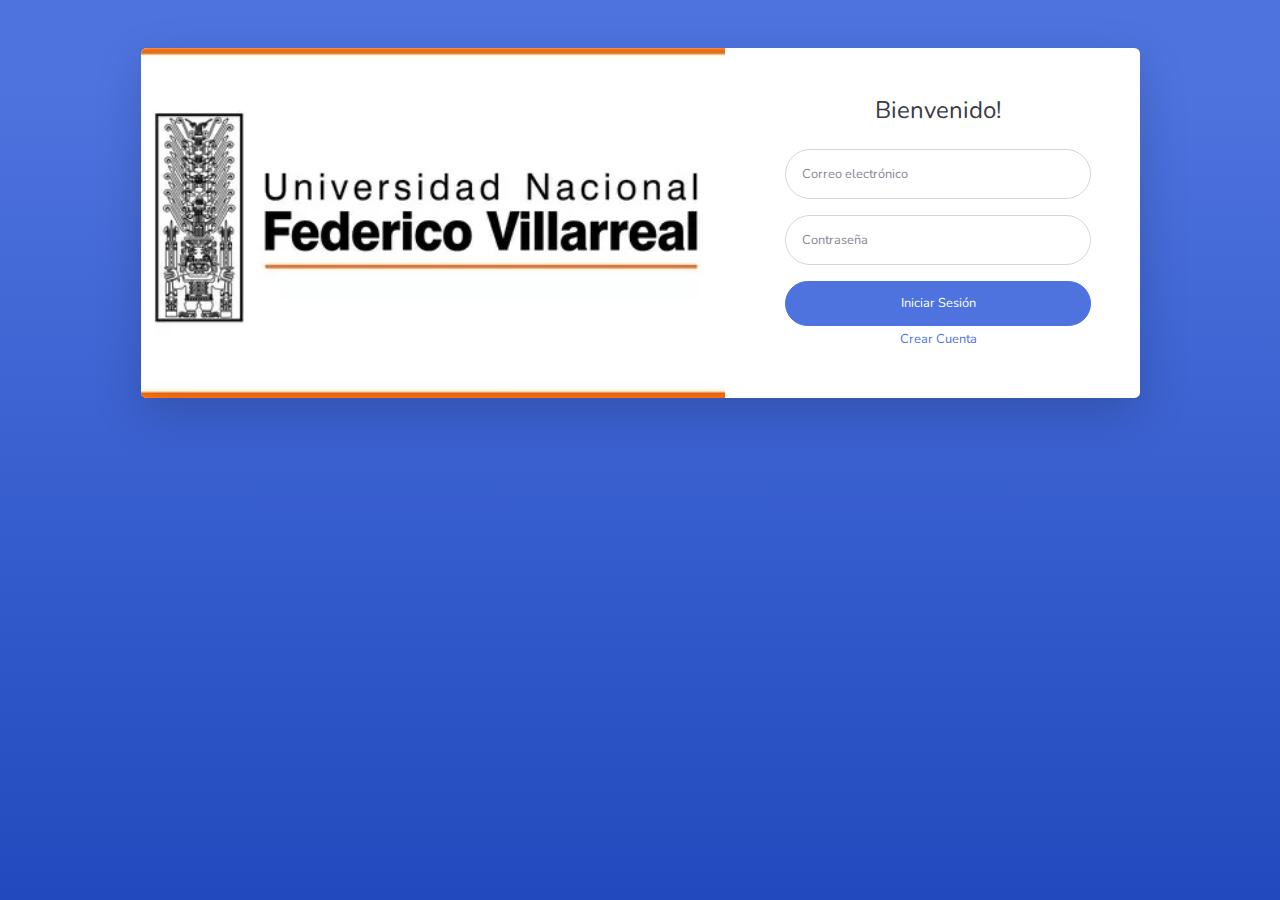
<file: src/main/resources/static/index.html>
<!DOCTYPE html>
<html lang="es">

<head>

    <meta charset="utf-8">
    <meta http-equiv="X-UA-Compatible" content="IE=edge">
    <meta name="viewport" content="width=device-width, initial-scale=1, shrink-to-fit=no">
    <meta name="description" content="">
    <meta name="author" content="">

    <title>Admin - Login</title>

    <!-- Custom fonts for this template-->
    <link href="vendor/fontawesome-free/css/all.min.css" rel="stylesheet" type="text/css">
    <link
        href="https://fonts.googleapis.com/css?family=Nunito:200,200i,300,300i,400,400i,600,600i,700,700i,800,800i,900,900i"
        rel="stylesheet">

    <!-- Custom styles for this template-->
    <link href="css/sb-admin-2.min.css" rel="stylesheet">

</head>

<body class="bg-gradient-primary">

    <div class="container">

        <!-- Outer Row -->
        <div class="row justify-content-center">

            <div class="col-xl-11 col-lg-12 col-md-11">

                <div class="card o-hidden border-0 shadow-lg my-5">
                    <div class="card-body p-0">
                        <!-- Nested Row within Card Body -->
                        <div class="row">
                            <!-- <div class="col-lg-6 d-none d-lg-block bg-login-image"></div>-->
                            <div class="col-lg-7 d-none d-lg-block bg-login-image"></div>
                            <div class="col-lg-5">
                                <div class="p-5">
                                    <div class="text-center">
                                        <h1 class="h4 text-gray-900 mb-4">Bienvenido!</h1>
                                    </div>
                                    <form class="user">
                                        <div class="form-group">
                                            <input type="email" class="form-control form-control-user"
                                                id="txtEmail" aria-describedby="emailHelp"
                                                placeholder="Correo electrónico" required>
                                        </div>
                                        <div class="form-group">
                                            <input type="password" class="form-control form-control-user"
                                                id="txtPassword" placeholder="Contraseña" required>
                                        </div>
                                        <input onclick="iniciarSesion()" type="submit" value="Iniciar Sesión" class="btn btn-primary btn-user btn-block">



                                    </form>
                                    <div class="text-center">
                                        <a class="small" href="registrar.html">Crear Cuenta</a>
                                    </div>
                                </div>
                            </div>
                        </div>
                    </div>
                </div>

            </div>

        </div>

    </div>

    <!-- Bootstrap core JavaScript-->
    <script src="vendor/jquery/jquery.min.js"></script>
    <script src="vendor/bootstrap/js/bootstrap.bundle.min.js"></script>

    <!-- Core plugin JavaScript-->
    <script src="vendor/jquery-easing/jquery.easing.min.js"></script>

    <!-- Custom scripts for all pages-->
    <script src="js/sb-admin-2.min.js"></script>

    <script src="js/login.js"></script>

</body>

</html>
</file>
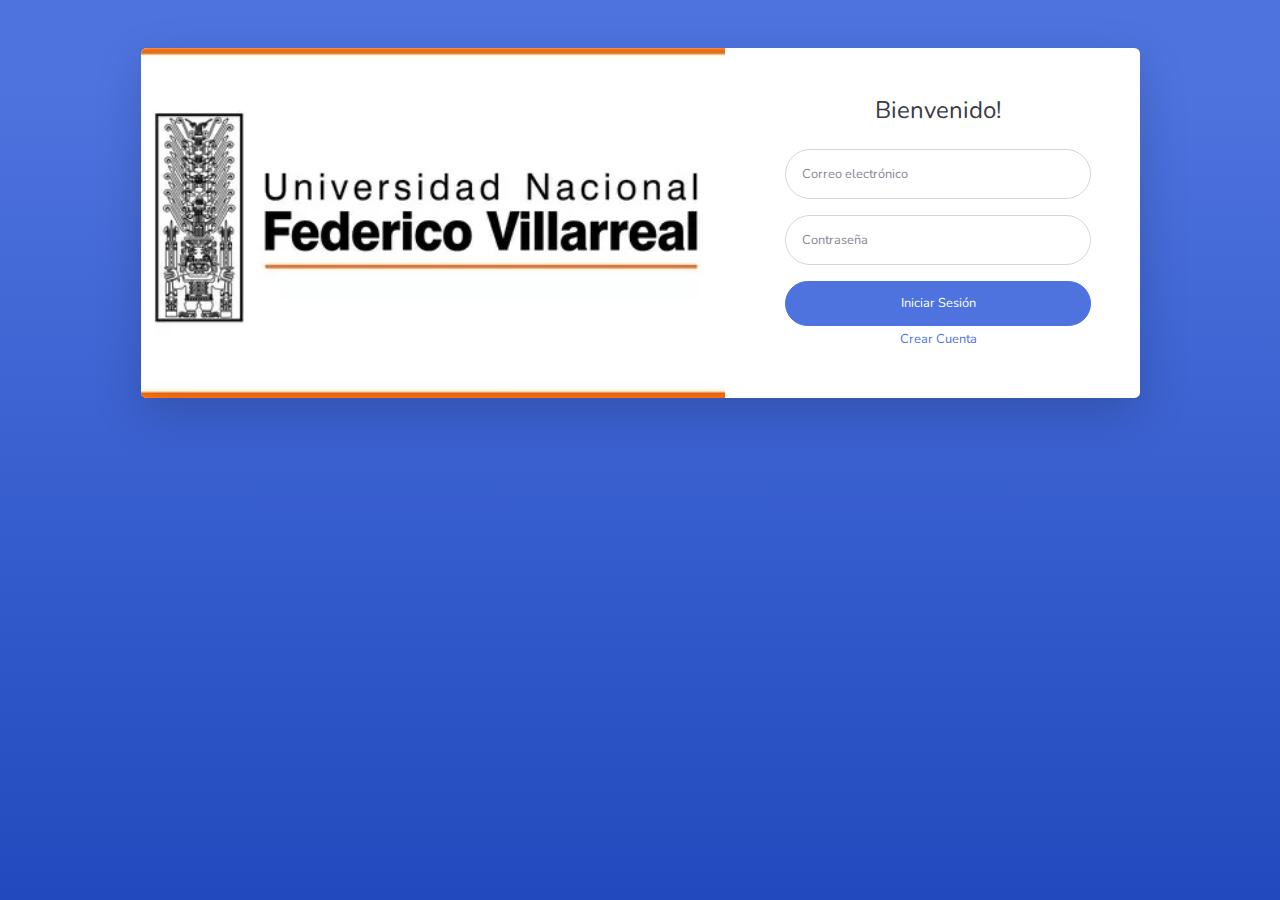
<file: src/main/resources/static/consulta.html>
<!DOCTYPE html>
<html lang="es">

<head>

    <meta charset="utf-8">
    <meta http-equiv="X-UA-Compatible" content="IE=edge">
    <meta name="viewport" content="width=device-width, initial-scale=1, shrink-to-fit=no">
    <meta name="description" content="">
    <meta name="author" content="">

    <title>Admin</title>

    <!-- Custom fonts for this template -->
    <link href="vendor/fontawesome-free/css/all.min.css" rel="stylesheet" type="text/css">
    <link
            href="https://fonts.googleapis.com/css?family=Nunito:200,200i,300,300i,400,400i,600,600i,700,700i,800,800i,900,900i"
            rel="stylesheet">

    <!-- Custom styles for this template -->
    <link href="css/sb-admin-2.min.css" rel="stylesheet">

    <!-- Custom styles for this page -->
    <link href="vendor/datatables/dataTables.bootstrap4.min.css" rel="stylesheet">
    <!-- Style  -->
    <link href="css/style.css" rel="stylesheet">

</head>

<body id="page-top">

<!-- Page Wrapper -->
<div id="wrapper">

    <!-- Sidebar -->
    <ul class="navbar-nav bg-gradient-primary sidebar sidebar-dark accordion" id="accordionSidebar">

        <!-- Sidebar - Brand -->
        <a class="sidebar-brand d-flex align-items-center justify-content-center" href="home.html">
            <div class="sidebar-brand-icon rotate-n-15">
                <i class="fas fa-laugh-wink"></i>
            </div>
            <div class="sidebar-brand-text mx-3">Oficina de Imagen Institucional</div>
        </a>

        <!-- Divider -->
        <hr class="sidebar-divider my-0">

        <!-- Nav Item - Dashboard -->
        <li class="nav-item">
            <a class="nav-link" href="home.html">

                <i class="fa fa-home" aria-hidden="true"></i>
                <span>Inicio</span></a>
        </li>



        <!-- Divider -->
        <hr class="sidebar-divider">



        <!-- Nav Item - Register product -->
        <li class="nav-item">
            <a class="nav-link" href="registro-producto.html">
                <i class="fas fa-fw fa-folder"></i>
                <span>Registrar evento</span></a>
        </li>

        <!-- Nav Item - products -->
        <li class="nav-item">
            <a class="nav-link" href="productos.html">
                <i class="fas fa-fw fa-folder"></i>
                <span>Eventos</span></a>
        </li>

        <!-- Nav Item - Tables -->
        <li class="nav-item">
            <a class="nav-link" href="usuarios.html">
                <i class="fas fa-fw fa-table"></i>
                <span>Usuarios</span></a>
        </li>

        <!-- Nav Item - Query -->
        <li class="nav-item active">
            <a class="nav-link" href="consulta.html">
                <i class="fa fa-question-circle" aria-hidden="true"></i>
                <span>Ayuda</span></a>
        </li>

        <!-- Divider -->
        <hr class="sidebar-divider d-none d-md-block">

        <!-- Sidebar Toggler (Sidebar) -->
        <div class="text-center d-none d-md-inline">
            <button class="rounded-circle border-0" id="sidebarToggle"></button>
        </div>



    </ul>
    <!-- End of Sidebar -->

    <!-- Content Wrapper -->
    <div id="content-wrapper" class="d-flex flex-column">

        <!-- Main Content -->
        <div id="content">

            <!-- Topbar -->
            <nav class="navbar navbar-expand navbar-light bg-white topbar mb-4 static-top shadow">

                <!-- Sidebar Toggle (Topbar) -->
                <form class="form-inline">
                    <button id="sidebarToggleTop" class="btn btn-link d-md-none rounded-circle mr-3">
                        <i class="fa fa-bars"></i>
                    </button>
                </form>



                <!-- Topbar Navbar -->
                <ul class="navbar-nav ml-auto">




                    <div class="topbar-divider d-none d-sm-block"></div>

                    <!-- Nav Item - User Information -->
                    <li class="nav-item dropdown no-arrow">
                        <a class="nav-link dropdown-toggle" href="#" id="userDropdown" role="button"
                           data-toggle="dropdown" aria-haspopup="true" aria-expanded="false">
                            <span class="mr-2 d-none d-lg-inline text-gray-600 small" id="txt-email-usuario">...</span>
                            <img class="img-profile rounded-circle"
                                 src="img/undraw_profile.svg">
                        </a>
                        <!-- Dropdown - User Information -->
                        <div class="dropdown-menu dropdown-menu-right shadow animated--grow-in"
                             aria-labelledby="userDropdown">
                            <a class="dropdown-item" href="modificar-usuario.html">
                                <i class="fas fa-user fa-sm fa-fw mr-2 text-gray-400"></i>
                                Perfil
                            </a>

                            <div class="dropdown-divider"></div>
                            <a class="dropdown-item" href="#" data-toggle="modal" data-target="#logoutModal">
                                <i class="fas fa-sign-out-alt fa-sm fa-fw mr-2 text-gray-400"></i>
                                Cerrar sesión
                            </a>
                        </div>
                    </li>

                </ul>

            </nav>
            <!-- End of Topbar -->

            <!-- Begin Page Content -->
            <div class="container-fluid">

                <!-- Page Heading -->
                <h1 class="h3 mb-2 text-gray-800">Ayuda</h1>

                <!-- DataTales Example -->
                <div class="container">
                    <div class="row">
                        <div class="card shadow col-12  col-sm-12 col-md-6 col-lg-6 mb-4">
                            <div class="">
                                <div class="p-5">
                                    <div class="text-center">
                                        <h2 class="h4 text-gray-900 mb-4">Consulta</h2>
                                    </div>
                                    <form class="product">
                                        <div class="form-group row">
                                            <div class="col mb-3 mb-sm-0">
                                                <input type="text" class="form-control form-control-user" id="txtNombre"
                                                       placeholder="Nombre" required>
                                            </div>
                                        </div>
                                        <div class="form-group row">
                                            <div class="col">
                                                <input type="text" class="form-control form-control-user" id="txtAsunto"
                                                       placeholder="Asunto" required>
                                            </div>
                                        </div>

                                        <div class="form-group row">
                                            <div class="col">
                                                <input type="text" class="form-control form-control-user"
                                                       id="txtEmail" placeholder="Correo electrónico" required>
                                            </div>
                                        </div>


                                        <div class="form-group row ">
                                            <div class="col">
                                                <textarea type="text" class="form-control form-control-user"
                                                       id="txtComentario" placeholder="Comentario" required></textarea>
                                            </div>
                                        </div>
                                        <hr>
                                        <a onclick="registrarProductos()" href="#" class="btn btn-primary btn-user btn-block">
                                            Enviar
                                        </a>


                                    </form>

                                </div>
                            </div>
                        </div>
                        <div class="col-12 col-sm-12 col-md-6 col-lg-6 map-help">

                            <iframe  src="https://www.google.com/maps/embed?pb=!1m18!1m12!1m3!1d15603.315185141466!2d-77.0381287978751!3d-12.123863766891915!2m3!1f0!2f0!3f0!3m2!1i1024!2i768!4f13.1!3m3!1m2!1s0x9105c99da33001ef%3A0xed0311a62a233c11!2sMiraflores%20kenedy!5e0!3m2!1ses-419!2spe!4v1648928636796!5m2!1ses-419!2spe" width="300" height="400" style="border:0;" allowfullscreen="" loading="lazy" referrerpolicy="no-referrer-when-downgrade"></iframe>
                        </div>
                    </div>
                </div>





            </div>
            <!-- /.container-fluid -->

        </div>
        <!-- End of Main Content -->

        <!-- Footer -->
        <footer class="sticky-footer bg-white">
            <div class="container my-auto">
                <div class="copyright text-center my-auto">
                    <span>Copyright &copy; 2022</span>
                </div>
            </div>
        </footer>
        <!-- End of Footer -->

    </div>
    <!-- End of Content Wrapper -->

</div>
<!-- End of Page Wrapper -->

<!-- Scroll to Top Button-->
<a class="scroll-to-top rounded" href="#page-top">
    <i class="fas fa-angle-up"></i>
</a>

<!-- Logout Modal-->
<div class="modal fade" id="logoutModal" tabindex="-1" role="dialog" aria-labelledby="exampleModalLabel"
     aria-hidden="true">
    <div class="modal-dialog" role="document">
        <div class="modal-content">
            <div class="modal-header">
                <h5 class="modal-title" id="exampleModalLabel">¿Listo para salir?</h5>
                <button class="close" type="button" data-dismiss="modal" aria-label="Close">
                    <span aria-hidden="true">×</span>
                </button>
            </div>
            <div class="modal-body">Seleccione "Cerrar sesión" a continuación si está listo para finalizar su sesión actual.</div>
            <div class="modal-footer">
                <button class="btn btn-secondary" type="button" data-dismiss="modal">Cancelar</button>
                <a class="btn btn-primary" href="index.html" id="sign-off">Cerrar sesión</a>
            </div>
        </div>
    </div>
</div>

<!-- Bootstrap core JavaScript-->
<script src="vendor/jquery/jquery.min.js"></script>
<script src="vendor/bootstrap/js/bootstrap.bundle.min.js"></script>

<!-- Core plugin JavaScript-->
<script src="vendor/jquery-easing/jquery.easing.min.js"></script>

<!-- Custom scripts for all pages-->
<script src="js/sb-admin-2.min.js"></script>

<!-- Page level plugins -->
<script src="vendor/datatables/jquery.dataTables.min.js"></script>
<script src="vendor/datatables/dataTables.bootstrap4.min.js"></script>

<!-- Page level custom scripts -->
<script src="js/ayuda.js"></script>

</body>

</html>
</file>
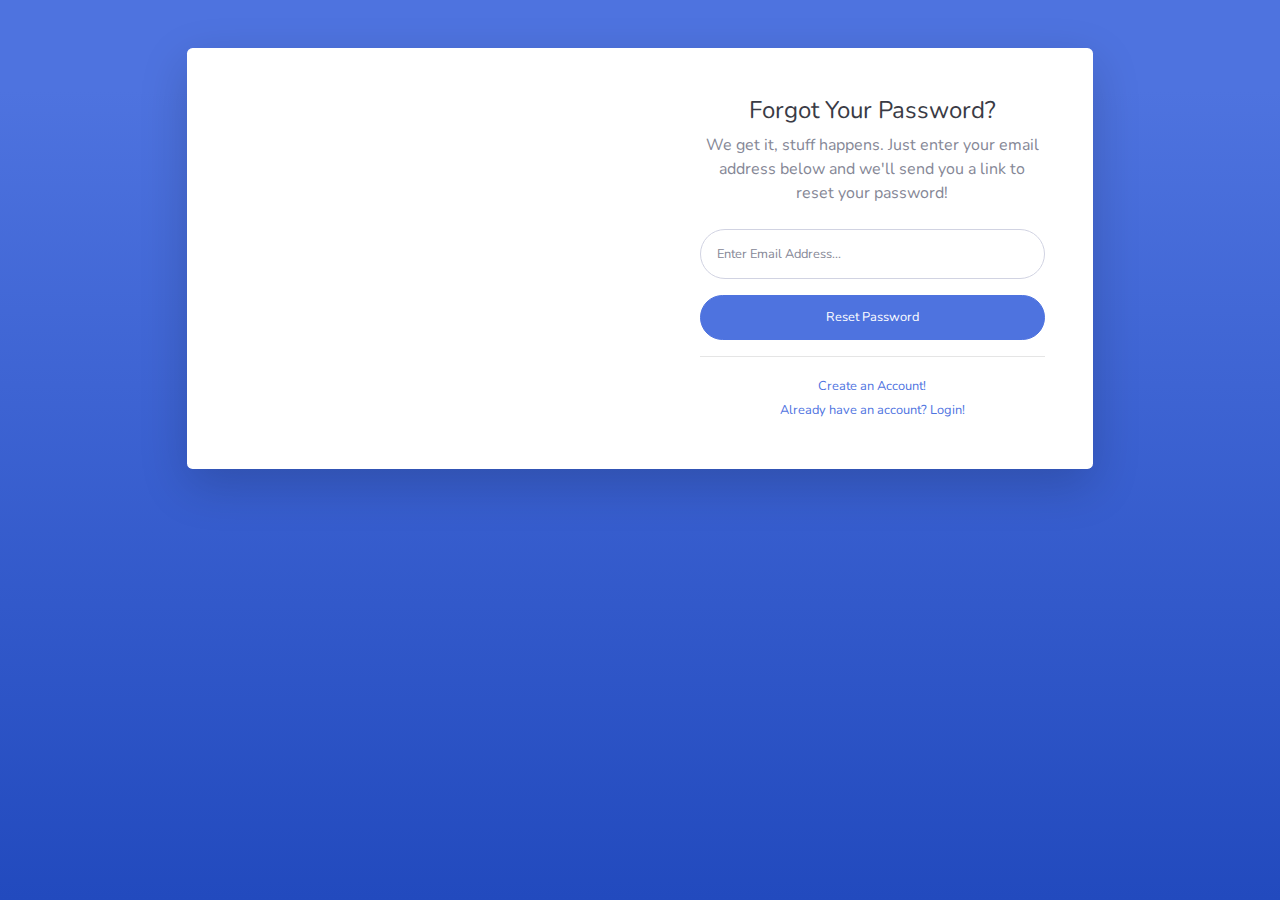
<file: src/main/resources/static/forgot-password.html>
<!DOCTYPE html>
<html lang="en">

<head>

    <meta charset="utf-8">
    <meta http-equiv="X-UA-Compatible" content="IE=edge">
    <meta name="viewport" content="width=device-width, initial-scale=1, shrink-to-fit=no">
    <meta name="description" content="">
    <meta name="author" content="">

    <title>SB Admin 2 - Forgot Password</title>

    <!-- Custom fonts for this template-->
    <link href="vendor/fontawesome-free/css/all.min.css" rel="stylesheet" type="text/css">
    <link
        href="https://fonts.googleapis.com/css?family=Nunito:200,200i,300,300i,400,400i,600,600i,700,700i,800,800i,900,900i"
        rel="stylesheet">

    <!-- Custom styles for this template-->
    <link href="css/sb-admin-2.min.css" rel="stylesheet">

</head>

<body class="bg-gradient-primary">

    <div class="container">

        <!-- Outer Row -->
        <div class="row justify-content-center">

            <div class="col-xl-10 col-lg-12 col-md-9">

                <div class="card o-hidden border-0 shadow-lg my-5">
                    <div class="card-body p-0">
                        <!-- Nested Row within Card Body -->
                        <div class="row">
                            <div class="col-lg-6 d-none d-lg-block bg-password-image"></div>
                            <div class="col-lg-6">
                                <div class="p-5">
                                    <div class="text-center">
                                        <h1 class="h4 text-gray-900 mb-2">Forgot Your Password?</h1>
                                        <p class="mb-4">We get it, stuff happens. Just enter your email address below
                                            and we'll send you a link to reset your password!</p>
                                    </div>
                                    <form class="user">
                                        <div class="form-group">
                                            <input type="email" class="form-control form-control-user"
                                                id="exampleInputEmail" aria-describedby="emailHelp"
                                                placeholder="Enter Email Address...">
                                        </div>
                                        <a href="login.html" class="btn btn-primary btn-user btn-block">
                                            Reset Password
                                        </a>
                                    </form>
                                    <hr>
                                    <div class="text-center">
                                        <a class="small" href="register.html">Create an Account!</a>
                                    </div>
                                    <div class="text-center">
                                        <a class="small" href="login.html">Already have an account? Login!</a>
                                    </div>
                                </div>
                            </div>
                        </div>
                    </div>
                </div>

            </div>

        </div>

    </div>

    <!-- Bootstrap core JavaScript-->
    <script src="vendor/jquery/jquery.min.js"></script>
    <script src="vendor/bootstrap/js/bootstrap.bundle.min.js"></script>

    <!-- Core plugin JavaScript-->
    <script src="vendor/jquery-easing/jquery.easing.min.js"></script>

    <!-- Custom scripts for all pages-->
    <script src="js/sb-admin-2.min.js"></script>

</body>

</html>
</file>
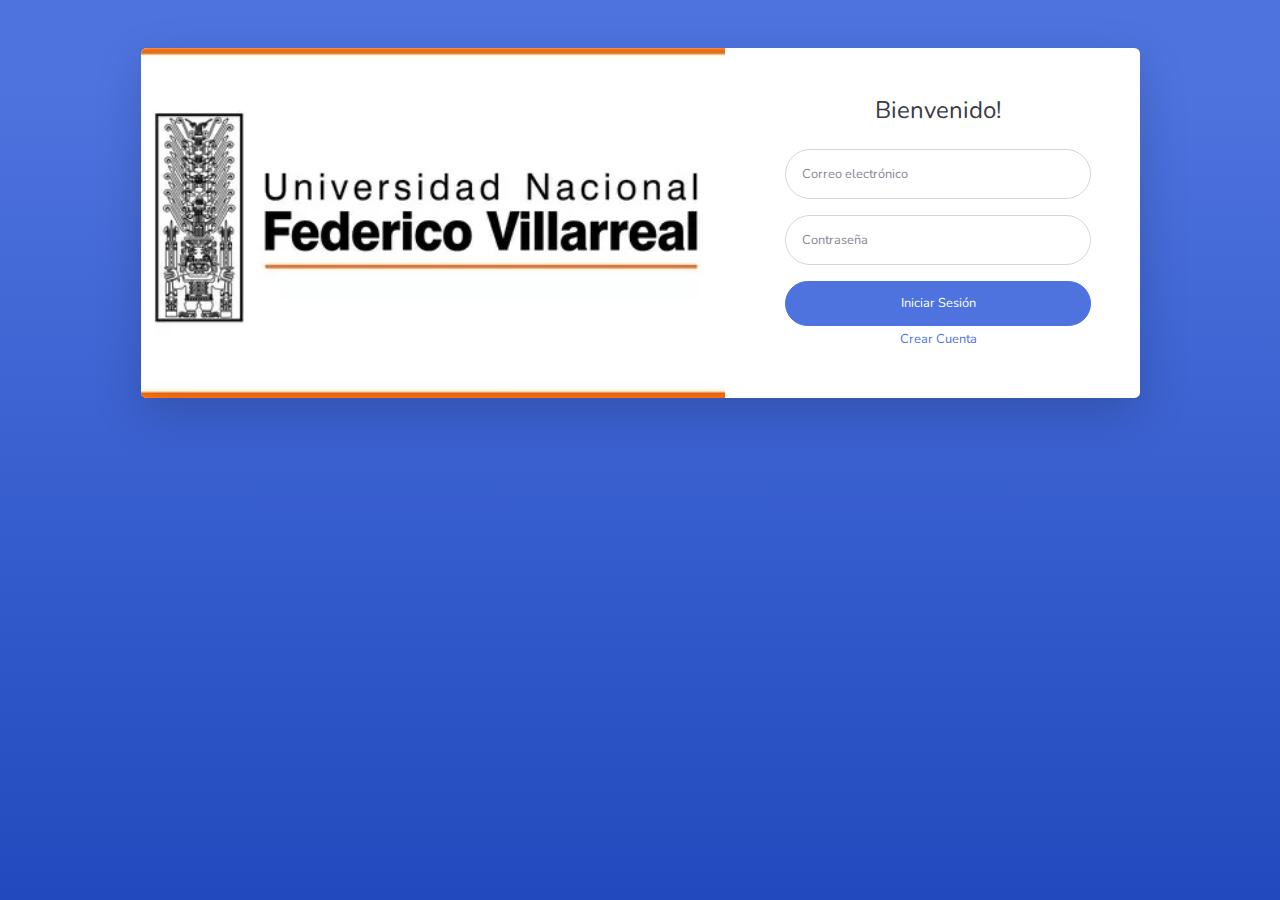
<file: src/main/resources/static/home.html>
<!DOCTYPE html>
<html lang="es">

<head>

    <meta charset="utf-8">
    <meta http-equiv="X-UA-Compatible" content="IE=edge">
    <meta name="viewport" content="width=device-width, initial-scale=1, shrink-to-fit=no">
    <meta name="description" content="">
    <meta name="author" content="">

    <title>Admin</title>

    <!-- Custom fonts for this template-->
    <link href="vendor/fontawesome-free/css/all.min.css" rel="stylesheet" type="text/css">
    <link
        href="https://fonts.googleapis.com/css?family=Nunito:200,200i,300,300i,400,400i,600,600i,700,700i,800,800i,900,900i"
        rel="stylesheet">

    <!-- Custom styles for this template-->
    <link href="css/sb-admin-2.min.css" rel="stylesheet">

</head>

<body id="page-top">

    <!-- Page Wrapper -->
    <div id="wrapper">

        <!-- Sidebar -->
        <ul class="navbar-nav bg-gradient-primary sidebar sidebar-dark accordion" id="accordionSidebar">

            <!-- Sidebar - Brand -->
            <a class="sidebar-brand d-flex align-items-center justify-content-center" href="home.html">
                <div class="sidebar-brand-icon rotate-n-15">
                    <i class="fas fa-laugh-wink"></i>
                </div>
                <div class="sidebar-brand-text mx-3">Oficina de Imagen Institucional</div>
            </a>

            <!-- Divider -->
            <hr class="sidebar-divider my-0">

            <!-- Nav Item - Dashboard -->
            <li class="nav-item active">
                <a class="nav-link" href="home.html">

                    <i class="fa fa-home" aria-hidden="true"></i>
                    <span>Inicio</span></a>
            </li>



            <!-- Divider -->
            <hr class="sidebar-divider">



            <!-- Nav Item - Register product -->
            <li class="nav-item">
                <a class="nav-link" href="registro-producto.html">
                    <i class="fas fa-fw fa-folder"></i>
                    <span>Registrar evento</span></a>
            </li>

            <!-- Nav Item - Register product -->
            <li class="nav-item">
                <a class="nav-link" href="productos.html">
                    <i class="fas fa-fw fa-folder"></i>
                    <span>Eventos</span></a>
            </li>

            <!-- Nav Item - Tables -->
            <li class="nav-item">
                <a class="nav-link" href="usuarios.html">
                    <i class="fas fa-fw fa-table"></i>
                    <span>Usuarios</span></a>
            </li>
            <!-- Nav Item - Query -->
            <li class="nav-item">
                <a class="nav-link" href="consulta.html">
                    <i class="fa fa-question-circle" aria-hidden="true"></i>
                    <span>Ayuda</span></a>
            </li>
            <!-- Divider -->
            <hr class="sidebar-divider d-none d-md-block">

            <!-- Sidebar Toggler (Sidebar) -->
            <div class="text-center d-none d-md-inline">
                <button class="rounded-circle border-0" id="sidebarToggle"></button>
            </div>



        </ul>
        <!-- End of Sidebar -->

        <!-- Content Wrapper -->
        <div id="content-wrapper" class="d-flex flex-column">

            <!-- Main Content -->
            <div id="content">

                <!-- Topbar -->
                <nav class="navbar navbar-expand navbar-light bg-white topbar mb-4 static-top shadow">

                    <!-- Sidebar Toggle (Topbar) -->
                    <button id="sidebarToggleTop" class="btn btn-link d-md-none rounded-circle mr-3">
                        <i class="fa fa-bars"></i>
                    </button>

                    <!-- Topbar Search -->
                    <form
                        class="d-none d-sm-inline-block form-inline mr-auto ml-md-3 my-2 my-md-0 mw-100 navbar-search">
                        <div class="input-group">
                            <input type="text" class="form-control bg-light border-0 small" placeholder="Buscar..."
                                aria-label="Search" aria-describedby="basic-addon2">
                            <div class="input-group-append">
                                <button class="btn btn-primary" type="button">
                                    <i class="fas fa-search fa-sm"></i>
                                </button>
                            </div>
                        </div>
                    </form>

                    <!-- Topbar Navbar -->
                    <ul class="navbar-nav ml-auto">

                        <!-- Nav Item - Search Dropdown (Visible Only XS) -->
                        <li class="nav-item dropdown no-arrow d-sm-none">
                            <a class="nav-link dropdown-toggle" href="#" id="searchDropdown" role="button"
                                data-toggle="dropdown" aria-haspopup="true" aria-expanded="false">
                                <i class="fas fa-search fa-fw"></i>
                            </a>
                            <!-- Dropdown - Messages -->
                            <div class="dropdown-menu dropdown-menu-right p-3 shadow animated--grow-in"
                                aria-labelledby="searchDropdown">
                                <form class="form-inline mr-auto w-100 navbar-search">
                                    <div class="input-group">
                                        <input type="text" class="form-control bg-light border-0 small"
                                            placeholder="Search for..." aria-label="Search"
                                            aria-describedby="basic-addon2">
                                        <div class="input-group-append">
                                            <button class="btn btn-primary" type="button">
                                                <i class="fas fa-search fa-sm"></i>
                                            </button>
                                        </div>
                                    </div>
                                </form>
                            </div>
                        </li>





                        <div class="topbar-divider d-none d-sm-block"></div>

                        <!-- Nav Item - User Information -->
                        <li class="nav-item dropdown no-arrow">
                            <a class="nav-link dropdown-toggle" href="#" id="userDropdown" role="button"
                                data-toggle="dropdown" aria-haspopup="true" aria-expanded="false">
                                <span class="mr-2 d-none d-lg-inline text-gray-600 small" id="txt-email-usuario"></span>
                                <img class="img-profile rounded-circle"
                                    src="img/undraw_profile.svg">
                            </a>
                            <!-- Dropdown - User Information -->
                            <div class="dropdown-menu dropdown-menu-right shadow animated--grow-in"
                                aria-labelledby="userDropdown">
                                <a class="dropdown-item" href="modificar-usuario.html">
                                    <i class="fas fa-user fa-sm fa-fw mr-2 text-gray-400"></i>
                                    Perfil
                                </a>

                                <div class="dropdown-divider"></div>
                                <a class="dropdown-item" href="#" data-toggle="modal" data-target="#logoutModal">
                                    <i class="fas fa-sign-out-alt fa-sm fa-fw mr-2 text-gray-400"></i>
                                    Cerrar sesión
                                </a>
                            </div>
                        </li>

                    </ul>

                </nav>
                <!-- End of Topbar -->

                <!-- Begin Page Content -->
                <div class="container-fluid">

                    <!-- Page Heading -->
                    <div class="d-sm-flex align-items-center justify-content-between mb-4">

                        <a href="#" class="d-none d-sm-inline-block btn btn-sm btn-primary shadow-sm"><i
                                class="fas fa-download fa-sm text-white-50"></i> Generar reporte</a>
                    </div>

                    <!-- Content Row -->
                    <div class="row">

                        <!-- Earnings (Monthly) Card Example -->
                        <div class="col-xl-3 col-md-6 mb-4">
                            <div class="card border-left-primary shadow h-100 py-2">
                                <div class="card-body">
                                    <div class="row no-gutters align-items-center">
                                        <div class="col mr-2">
                                            <div class="text-xs font-weight-bold text-primary text-uppercase mb-1">
                                                GANANCIAS (MENSUALES)</div>
                                            <div class="h5 mb-0 font-weight-bold text-gray-800">$40,000</div>
                                        </div>
                                        <div class="col-auto">
                                            <i class="fas fa-calendar fa-2x text-gray-300"></i>
                                        </div>
                                    </div>
                                </div>
                            </div>
                        </div>

                        <!-- Earnings (Monthly) Card Example -->
                        <div class="col-xl-3 col-md-6 mb-4">
                            <div class="card border-left-success shadow h-100 py-2">
                                <div class="card-body">
                                    <div class="row no-gutters align-items-center">
                                        <div class="col mr-2">
                                            <div class="text-xs font-weight-bold text-success text-uppercase mb-1">
                                                GANANCIAS (ANUALES)</div>
                                            <div class="h5 mb-0 font-weight-bold text-gray-800">$215,000</div>
                                        </div>
                                        <div class="col-auto">
                                            <i class="fas fa-dollar-sign fa-2x text-gray-300"></i>
                                        </div>
                                    </div>
                                </div>
                            </div>
                        </div>

                        <!-- Earnings (Monthly) Card Example -->
                        <div class="col-xl-3 col-md-6 mb-4">
                            <div class="card border-left-info shadow h-100 py-2">
                                <div class="card-body">
                                    <div class="row no-gutters align-items-center">
                                        <div class="col mr-2">
                                            <div class="text-xs font-weight-bold text-info text-uppercase mb-1">TAREAS
                                            </div>
                                            <div class="row no-gutters align-items-center">
                                                <div class="col-auto">
                                                    <div class="h5 mb-0 mr-3 font-weight-bold text-gray-800">50%</div>
                                                </div>
                                                <div class="col">
                                                    <div class="progress progress-sm mr-2">
                                                        <div class="progress-bar bg-info" role="progressbar"
                                                            style="width: 50%" aria-valuenow="50" aria-valuemin="0"
                                                            aria-valuemax="100"></div>
                                                    </div>
                                                </div>
                                            </div>
                                        </div>
                                        <div class="col-auto">
                                            <i class="fas fa-clipboard-list fa-2x text-gray-300"></i>
                                        </div>
                                    </div>
                                </div>
                            </div>
                        </div>

                        <!-- Pending Requests Card Example -->
                        <div class="col-xl-3 col-md-6 mb-4">
                            <div class="card border-left-warning shadow h-100 py-2">
                                <div class="card-body">
                                    <div class="row no-gutters align-items-center">
                                        <div class="col mr-2">
                                            <div class="text-xs font-weight-bold text-warning text-uppercase mb-1">
                                                SOLICITUDES PENDIENTES</div>
                                            <div class="h5 mb-0 font-weight-bold text-gray-800">18</div>
                                        </div>
                                        <div class="col-auto">
                                            <i class="fas fa-comments fa-2x text-gray-300"></i>
                                        </div>
                                    </div>
                                </div>
                            </div>
                        </div>
                    </div>

                    <!-- Content Row -->

                    <div class="row">

                        <!-- Area Chart -->
                        <div class="col-xl-8 col-lg-7">
                            <div class="card shadow mb-4">
                                <!-- Card Header - Dropdown -->
                                <div
                                    class="card-header py-3 d-flex flex-row align-items-center justify-content-between">
                                    <h6 class="m-0 font-weight-bold text-primary">Resumen de ganancias</h6>
                                    <div class="dropdown no-arrow">
                                        <a class="dropdown-toggle" href="#" role="button" id="dropdownMenuLink"
                                            data-toggle="dropdown" aria-haspopup="true" aria-expanded="false">
                                            <i class="fas fa-ellipsis-v fa-sm fa-fw text-gray-400"></i>
                                        </a>
                                        <div class="dropdown-menu dropdown-menu-right shadow animated--fade-in"
                                            aria-labelledby="dropdownMenuLink">
                                            <div class="dropdown-header">Dropdown Header:</div>
                                            <a class="dropdown-item" href="#">Acción</a>
                                            <a class="dropdown-item" href="#">Otra acción</a>
                                            <div class="dropdown-divider"></div>
                                            <a class="dropdown-item" href="#">Algo mas aquí</a>
                                        </div>
                                    </div>
                                </div>
                                <!-- Card Body -->
                                <div class="card-body">
                                    <div class="chart-area">
                                        <canvas id="myAreaChart"></canvas>
                                    </div>
                                </div>
                            </div>
                        </div>

                        <!-- Pie Chart -->
                        <div class="col-xl-4 col-lg-5">
                            <div class="card shadow mb-4">
                                <!-- Card Header - Dropdown -->
                                <div
                                    class="card-header py-3 d-flex flex-row align-items-center justify-content-between">
                                    <h6 class="m-0 font-weight-bold text-primary">Fuentes de ingresos</h6>
                                    <div class="dropdown no-arrow">
                                        <a class="dropdown-toggle" href="#" role="button" id="dropdownMenuLink"
                                            data-toggle="dropdown" aria-haspopup="true" aria-expanded="false">
                                            <i class="fas fa-ellipsis-v fa-sm fa-fw text-gray-400"></i>
                                        </a>
                                        <div class="dropdown-menu dropdown-menu-right shadow animated--fade-in"
                                            aria-labelledby="dropdownMenuLink">
                                            <div class="dropdown-header">Dropdown Header:</div>
                                            <a class="dropdown-item" href="#">Acción</a>
                                            <a class="dropdown-item" href="#">Otra acción</a>
                                            <div class="dropdown-divider"></div>
                                            <a class="dropdown-item" href="#">Algo mas aquí</a>
                                        </div>
                                    </div>
                                </div>
                                <!-- Card Body -->
                                <div class="card-body">
                                    <div class="chart-pie pt-4 pb-2">
                                        <canvas id="myPieChart"></canvas>
                                    </div>
                                    <div class="mt-4 text-center small">
                                        <span class="mr-2">
                                            <i class="fas fa-circle text-primary"></i> Directo
                                        </span>
                                        <span class="mr-2">
                                            <i class="fas fa-circle text-success"></i> Social
                                        </span>
                                        <span class="mr-2">
                                            <i class="fas fa-circle text-info"></i> Remisión
                                        </span>
                                    </div>
                                </div>
                            </div>
                        </div>
                    </div>

                    <!-- Content Row -->
                    <div class="row">

                        <!-- Content Column -->
                        <div class="col-lg-6 mb-4">

                            <!-- Project Card Example -->
                            <div class="card shadow mb-4">
                                <div class="card-header py-3">
                                    <h6 class="m-0 font-weight-bold text-primary">Proyectos</h6>
                                </div>
                                <div class="card-body">
                                    <h4 class="small font-weight-bold">Migración del servidor<span
                                            class="float-right">20%</span></h4>
                                    <div class="progress mb-4">
                                        <div class="progress-bar bg-danger" role="progressbar" style="width: 20%"
                                            aria-valuenow="20" aria-valuemin="0" aria-valuemax="100"></div>
                                    </div>
                                    <h4 class="small font-weight-bold">Seguimiento de ventas <span
                                            class="float-right">40%</span></h4>
                                    <div class="progress mb-4">
                                        <div class="progress-bar bg-warning" role="progressbar" style="width: 40%"
                                            aria-valuenow="40" aria-valuemin="0" aria-valuemax="100"></div>
                                    </div>
                                    <h4 class="small font-weight-bold">Base de datos de cliente <span
                                            class="float-right">60%</span></h4>
                                    <div class="progress mb-4">
                                        <div class="progress-bar" role="progressbar" style="width: 60%"
                                            aria-valuenow="60" aria-valuemin="0" aria-valuemax="100"></div>
                                    </div>
                                    <h4 class="small font-weight-bold">Detalles de pago <span
                                            class="float-right">80%</span></h4>
                                    <div class="progress mb-4">
                                        <div class="progress-bar bg-info" role="progressbar" style="width: 80%"
                                            aria-valuenow="80" aria-valuemin="0" aria-valuemax="100"></div>
                                    </div>
                                    <h4 class="small font-weight-bold">Configuracion de cuenta <span
                                            class="float-right">Completado!</span></h4>
                                    <div class="progress">
                                        <div class="progress-bar bg-success" role="progressbar" style="width: 100%"
                                            aria-valuenow="100" aria-valuemin="0" aria-valuemax="100"></div>
                                    </div>
                                </div>
                            </div>



                        </div>

                        <div class="col-lg-6 mb-4">

                            <!-- Illustrations -->
                            <div class="card shadow mb-4">
                                <div class="card-header py-3">
                                    <h6 class="m-0 font-weight-bold text-primary">Ilustraciones</h6>
                                </div>
                                <div class="card-body">
                                    <div class="text-center">
                                        <img class="img-fluid px-3 px-sm-4 mt-3 mb-4" style="width: 25rem;"
                                            src="img/undraw_posting_photo.svg" alt="...">
                                    </div>
                                    <p>Sistema diseñado para cualquier dispositivo móvil o de escritorio.</p>
                                </div>
                            </div>



                        </div>
                    </div>

                </div>
                <!-- /.container-fluid -->

            </div>
            <!-- End of Main Content -->

            <!-- Footer -->
            <footer class="sticky-footer bg-white">
                <div class="container my-auto">
                    <div class="copyright text-center my-auto">
                        <span>Copyright &copy; 2022</span>
                    </div>
                </div>
            </footer>
            <!-- End of Footer -->

        </div>
        <!-- End of Content Wrapper -->

    </div>
    <!-- End of Page Wrapper -->

    <!-- Scroll to Top Button-->
    <a class="scroll-to-top rounded" href="#page-top">
        <i class="fas fa-angle-up"></i>
    </a>

    <!-- Logout Modal-->
    <div class="modal fade" id="logoutModal" tabindex="-1" role="dialog" aria-labelledby="exampleModalLabel"
        aria-hidden="true">
        <div class="modal-dialog" role="document">
            <div class="modal-content">
                <div class="modal-header">
                    <h5 class="modal-title" id="exampleModalLabel">¿Listo para salir?</h5>
                    <button class="close" type="button" data-dismiss="modal" aria-label="Close">
                        <span aria-hidden="true">×</span>
                    </button>
                </div>
                <div class="modal-body">Seleccione "Cerrar sesión" a continuación si está listo para finalizar su sesión actual.</div>
                <div class="modal-footer">
                    <button class="btn btn-secondary" type="button" data-dismiss="modal">Cancelar</button>
                        <a class="btn btn-primary" id="sign-off" href="index.html">Cerrar sesión</a>
                </div>
            </div>
        </div>
    </div>

    <!-- Bootstrap core JavaScript-->
    <script src="vendor/jquery/jquery.min.js"></script>
    <script src="vendor/bootstrap/js/bootstrap.bundle.min.js"></script>

    <!-- Core plugin JavaScript-->
    <script src="vendor/jquery-easing/jquery.easing.min.js"></script>

    <!-- Custom scripts for all pages-->
    <script src="js/sb-admin-2.min.js"></script>

    <!-- Page level plugins -->
    <script src="vendor/chart.js/Chart.min.js"></script>

    <!-- Page level custom scripts -->
    <script src="js/demo/chart-area-demo.js"></script>
    <script src="js/demo/chart-pie-demo.js"></script>

    <script src="js/home.js"></script>

</body>

</html>
</file>
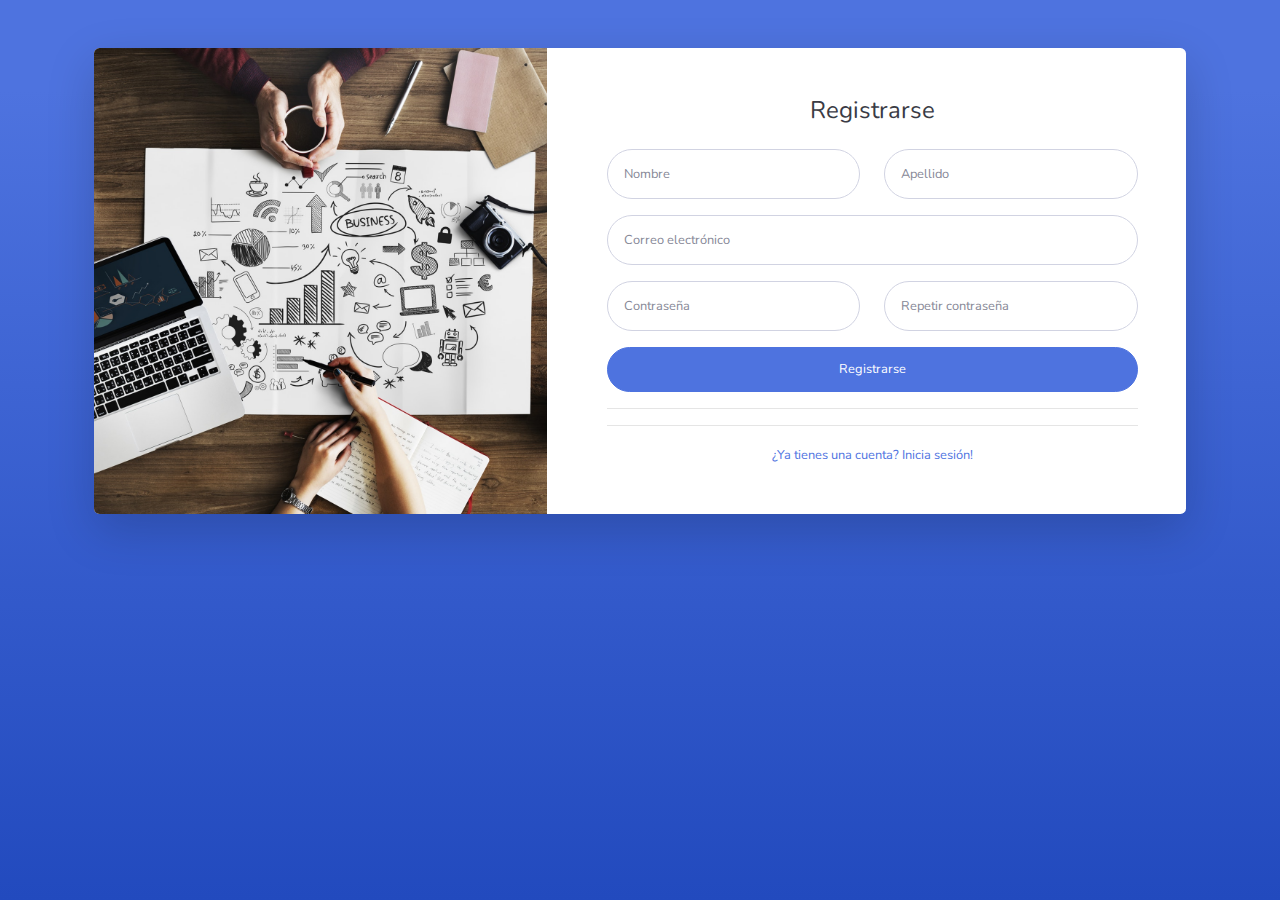
<file: src/main/resources/static/registrar.html>
<!DOCTYPE html>
<html lang="en">

<head>

    <meta charset="utf-8">
    <meta http-equiv="X-UA-Compatible" content="IE=edge">
    <meta name="viewport" content="width=device-width, initial-scale=1, shrink-to-fit=no">
    <meta name="description" content="">
    <meta name="author" content="">

    <title>SB Admin 2 - Register</title>

    <!-- Custom fonts for this template-->
    <link href="vendor/fontawesome-free/css/all.min.css" rel="stylesheet" type="text/css">
    <link
        href="https://fonts.googleapis.com/css?family=Nunito:200,200i,300,300i,400,400i,600,600i,700,700i,800,800i,900,900i"
        rel="stylesheet">

    <!-- Custom styles for this template-->
    <link href="css/sb-admin-2.min.css" rel="stylesheet">

</head>

<body class="bg-gradient-primary">

    <div class="container">

        <div class="card o-hidden border-0 shadow-lg my-5">
            <div class="card-body p-0">
                <!-- Nested Row within Card Body -->
                <div class="row">
                    <div class="col-lg-5 d-none d-lg-block bg-register-image"></div>
                    <div class="col-lg-7">
                        <div class="p-5">
                            <div class="text-center">
                                <h1 class="h4 text-gray-900 mb-4">Registrarse</h1>
                            </div>
                            <form class="user">
                                <div class="form-group row">
                                    <div class="col-sm-6 mb-3 mb-sm-0">
                                        <input type="text" class="form-control form-control-user" id="txtNombre"
                                            placeholder="Nombre" required>
                                    </div>
                                    <div class="col-sm-6">
                                        <input type="text" class="form-control form-control-user" id="txtApellido"
                                            placeholder="Apellido" required>
                                    </div>
                                </div>
                                <div class="form-group">
                                    <input type="email" class="form-control form-control-user" id="txtEmail"
                                        placeholder="Correo electrónico"  required>
                                </div>
                                <div class="form-group row">
                                    <div class="col-sm-6 mb-3 mb-sm-0">
                                        <input type="password" class="form-control form-control-user"
                                            id="txtPassword" placeholder="Contraseña" required>
                                    </div>
                                    <div class="col-sm-6">
                                        <input type="password" class="form-control form-control-user"
                                            id="txtRepetirPassword" placeholder="Repetir contraseña" required>
                                    </div>
                                </div>
                                <a onclick="registrarUsuarios()" href="#" class="btn btn-primary btn-user btn-block">
                                    Registrarse
                                </a>
                                <hr>

                            </form>
                            <hr>
                            <div class="text-center">
                                <a class="small" href="index.html">¿Ya tienes una cuenta? Inicia sesión!</a>
                            </div>
                        </div>
                    </div>
                </div>
            </div>
        </div>

    </div>

    <!-- Bootstrap core JavaScript-->
    <script src="vendor/jquery/jquery.min.js"></script>
    <script src="vendor/bootstrap/js/bootstrap.bundle.min.js"></script>

    <!-- Core plugin JavaScript-->
    <script src="vendor/jquery-easing/jquery.easing.min.js"></script>

    <!-- Custom scripts for all pages-->
    <script src="js/sb-admin-2.min.js"></script>

    <!-- Script -->
    <script src="js/registrar.js"></script>

</body>

</html>
</file>
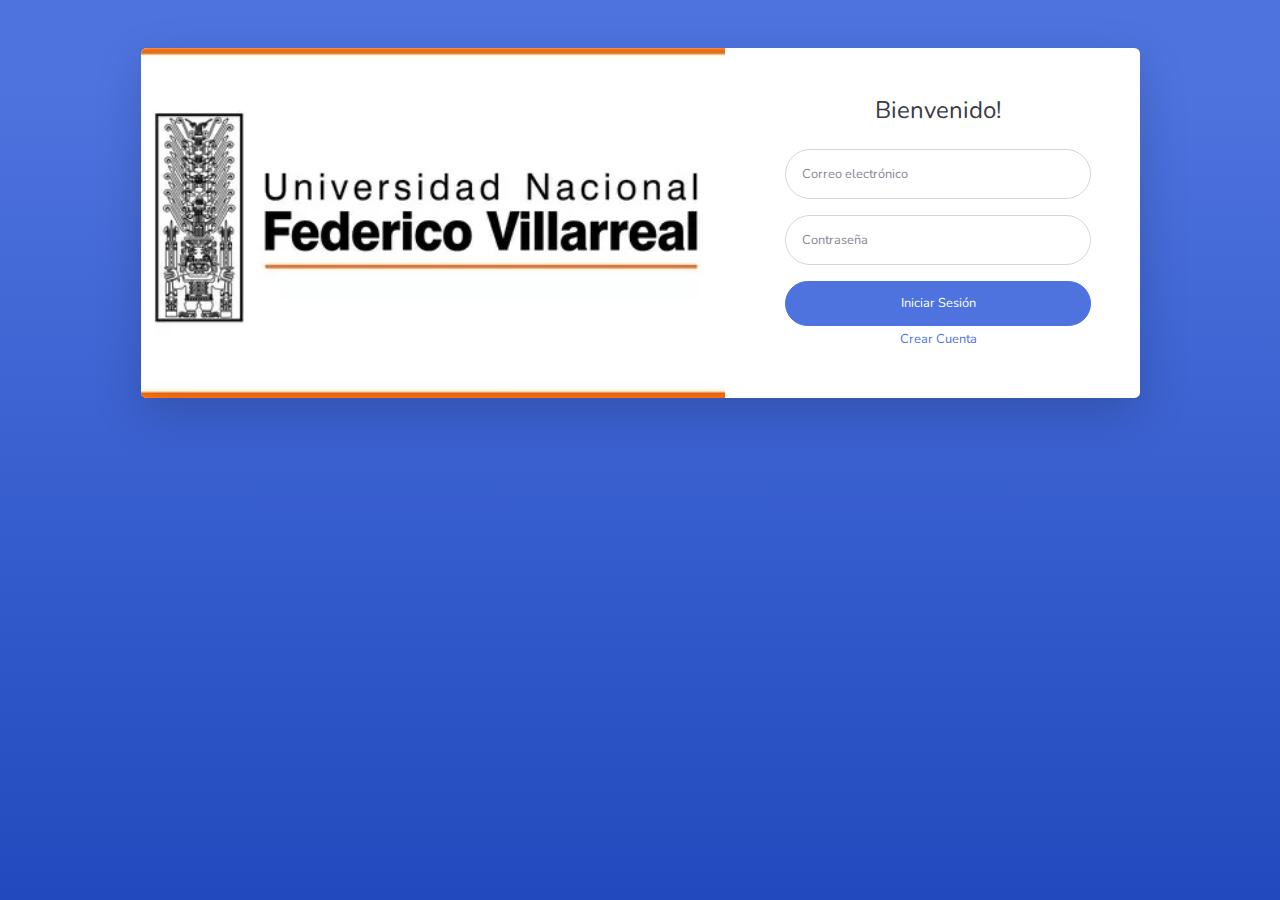
<file: src/main/resources/static/registro-producto.html>
<!DOCTYPE html>
<html lang="es">

<head>

    <meta charset="utf-8">
    <meta http-equiv="X-UA-Compatible" content="IE=edge">
    <meta name="viewport" content="width=device-width, initial-scale=1, shrink-to-fit=no">
    <meta name="description" content="">
    <meta name="author" content="">

    <title>Admin</title>

    <!-- Custom fonts for this template -->
    <link href="vendor/fontawesome-free/css/all.min.css" rel="stylesheet" type="text/css">
    <link
            href="https://fonts.googleapis.com/css?family=Nunito:200,200i,300,300i,400,400i,600,600i,700,700i,800,800i,900,900i"
            rel="stylesheet">

    <!-- Custom styles for this template -->
    <link href="css/sb-admin-2.min.css" rel="stylesheet">

    <!-- Custom styles for this page -->
    <link href="vendor/datatables/dataTables.bootstrap4.min.css" rel="stylesheet">

</head>

<body id="page-top">

<!-- Page Wrapper -->
<div id="wrapper">

    <!-- Sidebar -->
    <ul class="navbar-nav bg-gradient-primary sidebar sidebar-dark accordion" id="accordionSidebar">

        <!-- Sidebar - Brand -->
        <a class="sidebar-brand d-flex align-items-center justify-content-center" href="home.html">
            <div class="sidebar-brand-icon rotate-n-15">
                <i class="fas fa-laugh-wink"></i>
            </div>
            <div class="sidebar-brand-text mx-3">Oficina de Imagen Institucional</div>
        </a>

        <!-- Divider -->
        <hr class="sidebar-divider my-0">

        <!-- Nav Item - Dashboard -->
        <li class="nav-item">
            <a class="nav-link" href="home.html">

                <i class="fa fa-home" aria-hidden="true"></i>
                <span>Inicio</span></a>
        </li>



        <!-- Divider -->
        <hr class="sidebar-divider">



        <!-- Nav Item - Register product -->
        <li class="nav-item active">
            <a class="nav-link" href="registro-producto.html">
                <i class="fas fa-fw fa-folder"></i>
                <span>Registrar evento</span></a>
        </li>

        <!-- Nav Item - products -->
        <li class="nav-item">
            <a class="nav-link" href="productos.html">
                <i class="fas fa-fw fa-folder"></i>
                <span>Eventos</span></a>
        </li>

        <!-- Nav Item - Tables -->
        <li class="nav-item">
            <a class="nav-link" href="usuarios.html">
                <i class="fas fa-fw fa-table"></i>
                <span>Usuarios</span></a>
        </li>

        <!-- Nav Item - Query -->
        <li class="nav-item">
            <a class="nav-link" href="consulta.html">
                <i class="fa fa-question-circle" aria-hidden="true"></i>
                <span>Ayuda</span></a>
        </li>

        <!-- Divider -->
        <hr class="sidebar-divider d-none d-md-block">

        <!-- Sidebar Toggler (Sidebar) -->
        <div class="text-center d-none d-md-inline">
            <button class="rounded-circle border-0" id="sidebarToggle"></button>
        </div>



    </ul>
    <!-- End of Sidebar -->

    <!-- Content Wrapper -->
    <div id="content-wrapper" class="d-flex flex-column">

        <!-- Main Content -->
        <div id="content">

            <!-- Topbar -->
            <nav class="navbar navbar-expand navbar-light bg-white topbar mb-4 static-top shadow">

                <!-- Sidebar Toggle (Topbar) -->
                <form class="form-inline">
                    <button id="sidebarToggleTop" class="btn btn-link d-md-none rounded-circle mr-3">
                        <i class="fa fa-bars"></i>
                    </button>
                </form>



                <!-- Topbar Navbar -->
                <ul class="navbar-nav ml-auto">




                    <div class="topbar-divider d-none d-sm-block"></div>

                    <!-- Nav Item - User Information -->
                    <li class="nav-item dropdown no-arrow">
                        <a class="nav-link dropdown-toggle" href="#" id="userDropdown" role="button"
                           data-toggle="dropdown" aria-haspopup="true" aria-expanded="false">
                            <span class="mr-2 d-none d-lg-inline text-gray-600 small" id="txt-email-usuario">...</span>
                            <img class="img-profile rounded-circle"
                                 src="img/undraw_profile.svg">
                        </a>
                        <!-- Dropdown - User Information -->
                        <div class="dropdown-menu dropdown-menu-right shadow animated--grow-in"
                             aria-labelledby="userDropdown">
                            <a class="dropdown-item" href="modificar-usuario.html">
                                <i class="fas fa-user fa-sm fa-fw mr-2 text-gray-400"></i>
                                Perfil
                            </a>

                            <div class="dropdown-divider"></div>
                            <a class="dropdown-item" href="#" data-toggle="modal" data-target="#logoutModal">
                                <i class="fas fa-sign-out-alt fa-sm fa-fw mr-2 text-gray-400"></i>
                                Cerrar sesión
                            </a>
                        </div>
                    </li>

                </ul>

            </nav>
            <!-- End of Topbar -->

            <!-- Begin Page Content -->
            <div class="container-fluid">

                <!-- Page Heading -->
                <h1 class="h3 mb-2 text-gray-800">Registro de Eventos</h1>

                <!-- DataTales Example -->
                <div class="card shadow mb-4">
                    <div class="">
                        <div class="p-5">
                            <div class="text-center">
                                <h1 class="h4 text-gray-900 mb-4">Registrar evento</h1>
                            </div>
                            <form class="product">
                                <div class="form-group row">
                                    <div class="col-sm-6 mb-3 mb-sm-0">
                                        <input type="text" class="form-control form-control-user" id="txtNombre"
                                               placeholder="Nombre del evento" required>
                                    </div>
                                    <div class="col-sm-6">
                                        <input type="text" class="form-control form-control-user" id="txtPrecio"
                                               placeholder="Cantidad de asistentes" required>
                                    </div>
                                </div>

                                <div class="form-group row">
                                    <div class="col-sm-6 mb-3 mb-sm-0">
                                        <select id="txtEstado" class="form-control ">
                                            <option value="" selected>Estado....</option>
                                            <option value="Disponible">Disponible</option>
                                            <option value="No disponible">No disponible</option>
                                        </select>
                                    </div>
                                    <div class="col-sm-6">
                                        <input type="text" class="form-control form-control-user"
                                               id="txtStock" placeholder="Costo del evento" required>
                                    </div>
                                </div>
                                <a onclick="registrarProductos()" href="#" class="btn btn-primary btn-user btn-block">
                                    Enviar
                                </a>
                                <hr>

                            </form>

                        </div>
                    </div>
                </div>




            </div>
            <!-- /.container-fluid -->

        </div>
        <!-- End of Main Content -->

        <!-- Footer -->
        <footer class="sticky-footer bg-white">
            <div class="container my-auto">
                <div class="copyright text-center my-auto">
                    <span>Copyright &copy; 2022</span>
                </div>
            </div>
        </footer>
        <!-- End of Footer -->

    </div>
    <!-- End of Content Wrapper -->

</div>
<!-- End of Page Wrapper -->

<!-- Scroll to Top Button-->
<a class="scroll-to-top rounded" href="#page-top">
    <i class="fas fa-angle-up"></i>
</a>

<!-- Logout Modal-->
<div class="modal fade" id="logoutModal" tabindex="-1" role="dialog" aria-labelledby="exampleModalLabel"
     aria-hidden="true">
    <div class="modal-dialog" role="document">
        <div class="modal-content">
            <div class="modal-header">
                <h5 class="modal-title" id="exampleModalLabel">¿Listo para salir?</h5>
                <button class="close" type="button" data-dismiss="modal" aria-label="Close">
                    <span aria-hidden="true">×</span>
                </button>
            </div>
            <div class="modal-body">Seleccione "Cerrar sesión" a continuación si está listo para finalizar su sesión actual.</div>
            <div class="modal-footer">
                <button class="btn btn-secondary" type="button" data-dismiss="modal">Cancelar</button>
                <a class="btn btn-primary" href="index.html" id="sign-off">Cerrar sesión</a>
            </div>
        </div>
    </div>
</div>

<!-- Bootstrap core JavaScript-->
<script src="vendor/jquery/jquery.min.js"></script>
<script src="vendor/bootstrap/js/bootstrap.bundle.min.js"></script>

<!-- Core plugin JavaScript-->
<script src="vendor/jquery-easing/jquery.easing.min.js"></script>

<!-- Custom scripts for all pages-->
<script src="js/sb-admin-2.min.js"></script>

<!-- Page level plugins -->
<script src="vendor/datatables/jquery.dataTables.min.js"></script>
<script src="vendor/datatables/dataTables.bootstrap4.min.js"></script>

<!-- Page level custom scripts -->
<script src="js/registro_producto.js"></script>

</body>

</html>
</file>
<file: src/main/resources/static/css/style.css>
.map-help{

}
.map-help iframe{
    width: 100%;
    height: 100%;
    border-radius: 15px;
    padding-bottom: 26px;
}
</file>
